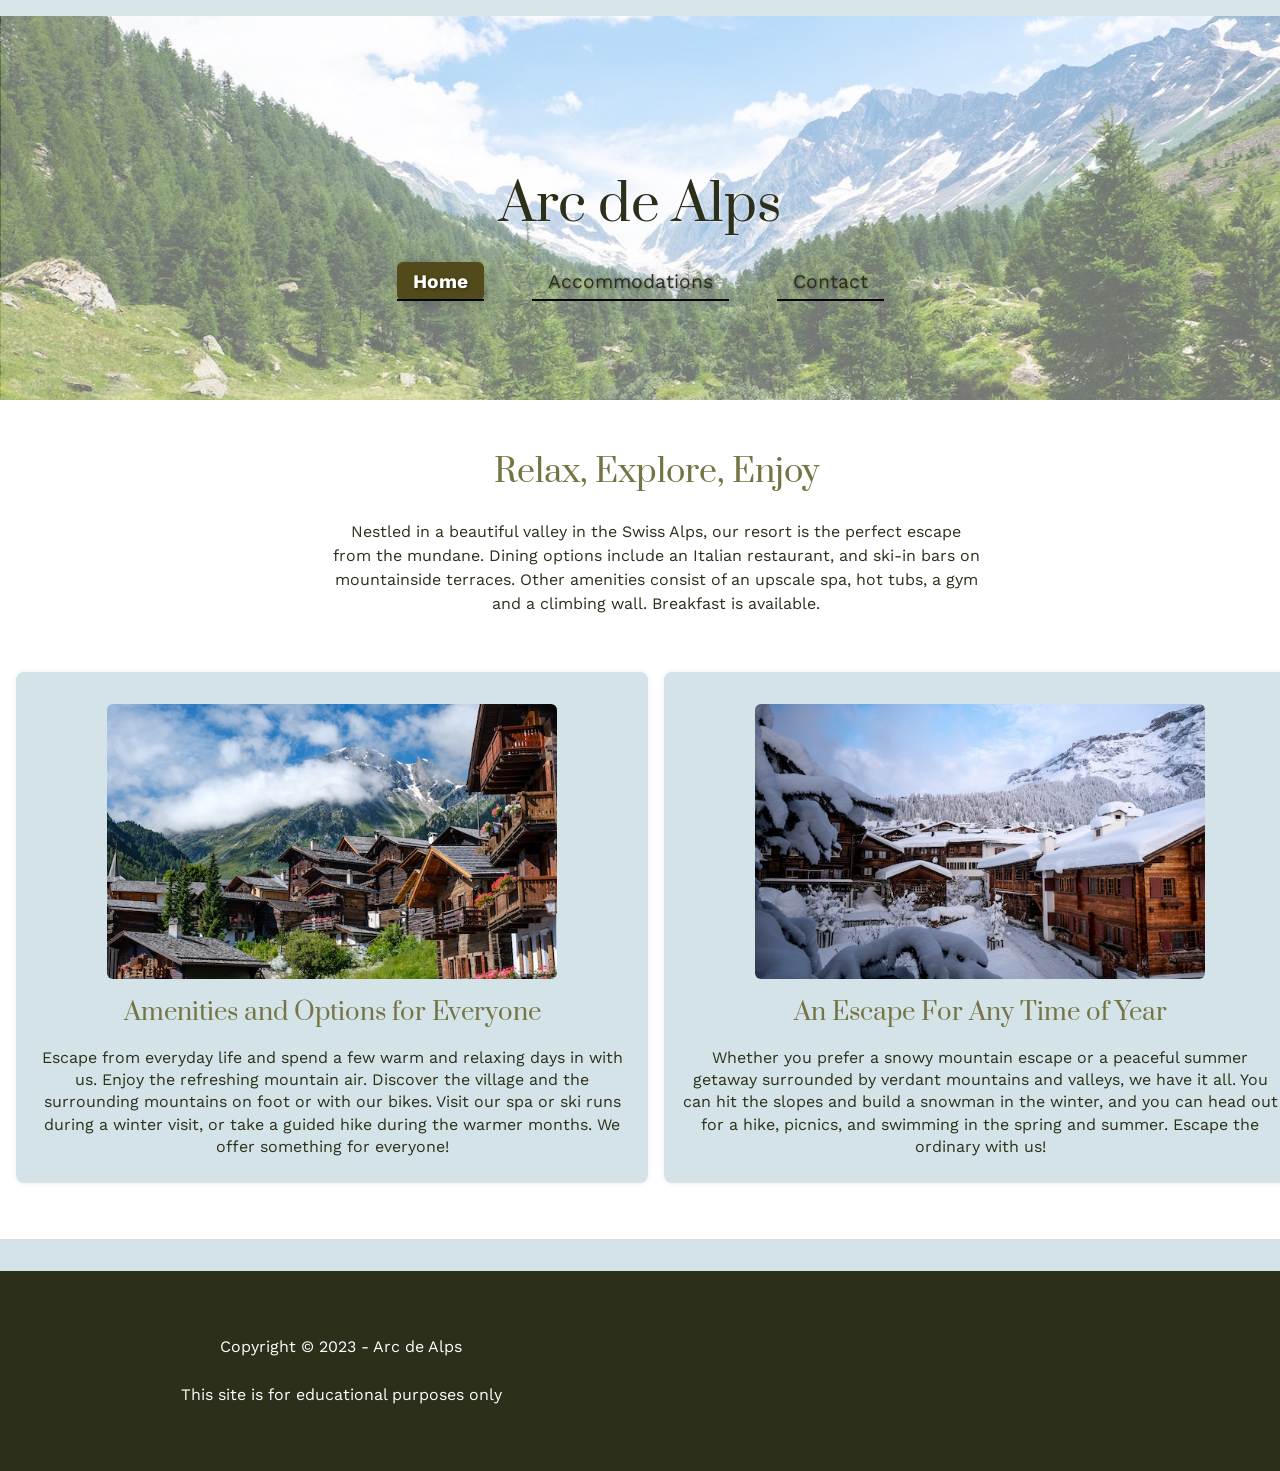
<file: index.html>
<!DOCTYPE html>
<html lang="en">
  <head>
    <meta charset="utf-8">
    <title>Arc de Alps</title>
    <meta name="author" content="Swarnaa Rajput">
    <meta name="description" content="Welcome to Arc de Alps, a peaceful luxury retreat in the Swiss Alps. Enjoy stunning views and a variety of activities. We provide everything you need to relax, recharge, and explore, no matter the season.">
    
    <!-- FAVICON -->
    <link rel="icon" type="image/png" sizes="16x16" href="images/favicon-16x16.png">
    
    <!-- Google Fonts -->
    <link rel="preconnect" href="https://fonts.googleapis.com">
    <link rel="preconnect" href="https://fonts.gstatic.com" crossorigin>
    <link href="https://fonts.googleapis.com/css2?family=Prata&family=Work+Sans:ital,wght@0,100..900;1,100..900&display=swap" rel="stylesheet">
   
    <!-- STYLESHEET -->
    <link rel="stylesheet" href="styles.css">
  </head>
  <body class="home-page">
    <!-- HERO SECTION WITH NAVIGATION -->
    <section class="hero">
      <img src="images/swiss-valley.jpg" alt="Swiss Valley" width="1280" height="400" class="hero-img" />
      <div class="hero-overlay">
        <h1><a href="index.html">Arc de Alps</a></h1>
        <nav>
          <ul>
            <li><a href="index.html" class="active">Home</a></li>
            <li><a href="#">Accommodations</a></li> 
            <li><a href="contact.html">Contact</a></li>
          </ul>
        </nav>
      </div>
    </section>
    
    <!-- MAIN CONTENT -->
    <main>
      <section id="intro">
        <h2>Relax, Explore, Enjoy</h2>
        <p>Nestled in a beautiful valley in the Swiss Alps, our resort is the perfect escape from the mundane. Dining options include an Italian restaurant, and ski-in bars on mountainside terraces. Other amenities consist of an upscale spa, hot tubs, a gym and a climbing wall. Breakfast is available.</p>
      </section>
      
      <section id="grid-cards">
        <div class="card">
          <img src="images/swiss-chalet.jpg" alt="Wooden chalets surrounded by greenery and mountains" width="450" height="300">
          <h3>Amenities and Options for Everyone</h3>
          <p>Escape from everyday life and spend a few warm and relaxing days in with us. Enjoy the refreshing mountain air. Discover the village and the surrounding mountains on foot or with our bikes. Visit our spa or ski runs during a winter visit, or take a guided hike during the warmer months. We offer something for everyone!</p>
        </div>
      
        <div class="card">
          <img src="images/snowy-chalet.jpg" alt="Snow-covered chalets and pine trees in the Alps" width="450" height="300">
          <h3>An Escape For Any Time of Year</h3>
          <p>Whether you prefer a snowy mountain escape or a peaceful summer getaway surrounded by verdant mountains and valleys, we have it all. You can hit the slopes and build a snowman in the winter, and you can head out for a hike, picnics, and swimming in the spring and summer. Escape the ordinary with us!</p>
        </div>
      </section>
    </main>
    
    <!-- FOOTER -->
    <footer>
      <p>Copyright &copy; 2023 - Arc de Alps</p>
      <p>This site is for educational purposes only</p>
    </footer>
  </body>
</html>
</file>
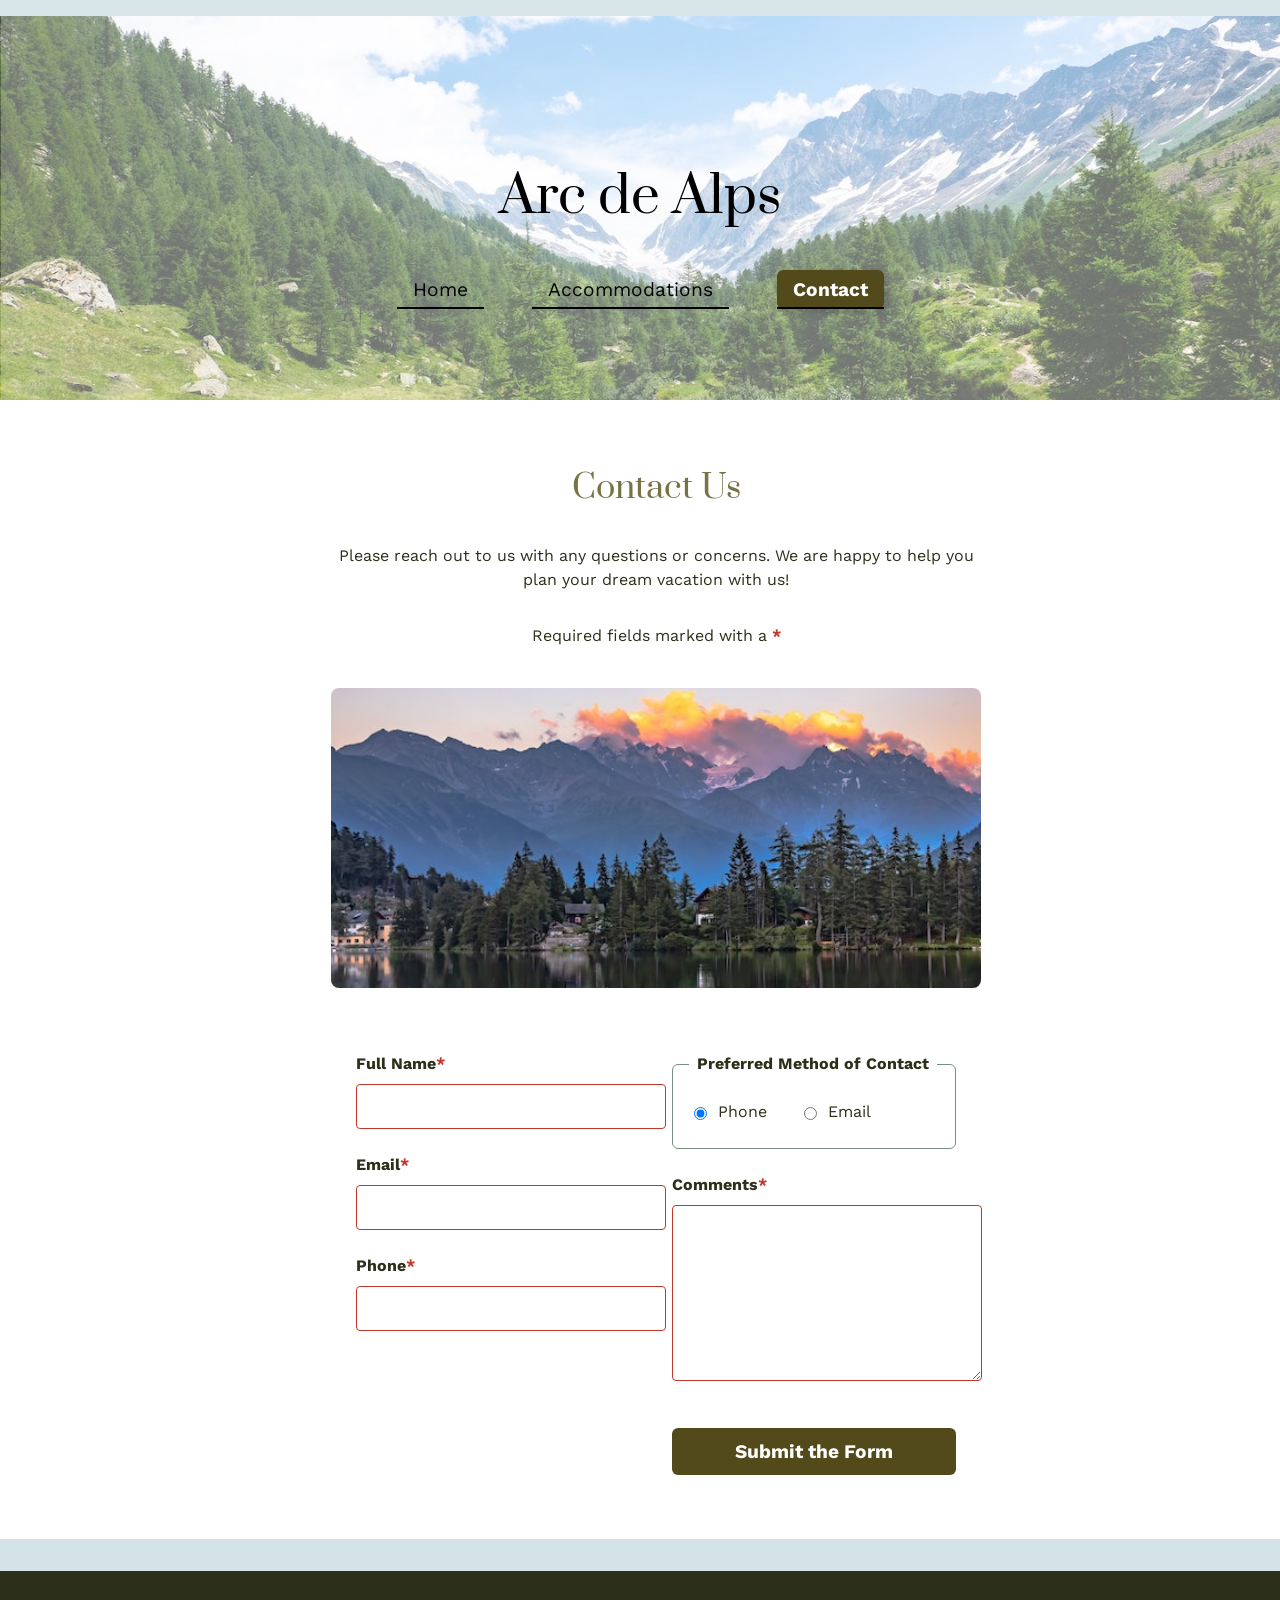
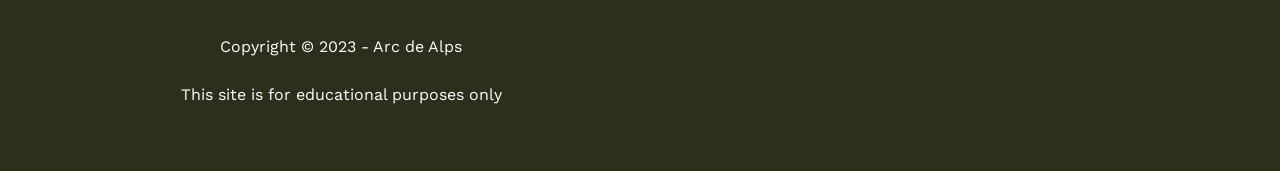
<file: contact.html>
<!DOCTYPE html>
<html lang="en">
  <head>
    <meta charset="utf-8">
    <title>Arc de Alps | Contact</title>
    <meta name="author" content="Swarnaa Rajput">
    <meta name="description" content="Contact Arc de Alps Resort for help with planning your dream alpine getaway. We are here to assist you with any questions you may have.">
    
    <link rel="icon" type="image/png" sizes="16x16" href="images/favicon-16x16.png">
    <link rel="preconnect" href="https://fonts.googleapis.com">
    <link rel="preconnect" href="https://fonts.gstatic.com" crossorigin>
    <link href="https://fonts.googleapis.com/css2?family=Prata&family=Work+Sans:ital,wght@0,100..900;1,100..900&display=swap" rel="stylesheet">
    <link rel="stylesheet" href="styles.css">
  </head>

  <body class="contact-page">
    <section class="hero contact-hero">
      <img src="images/swiss-valley.jpg" alt="Swiss Valley" width="1280" height="400" class="hero-img" />
      <div class="hero-overlay">
        <h1><a href="index.html">Arc de Alps</a></h1>
        <nav>
          <ul>
            <li><a href="index.html">Home</a></li>
            <li><a href="#">Accommodations</a></li>
            <li><a href="contact.html" class="active">Contact</a></li>
          </ul>
        </nav>
      </div>
    </section>

      <!-- MAIN CONTENT -->
    <main>
      <section id="contact">
        
        <h2>Contact Us</h2>
        
        
        <p>Please reach out to us with any questions or concerns. We are happy to help you plan your dream vacation with us!</p>
        <p>Required fields marked with a <span class="required">*</span></p>
        
        <!-- Hero Image -->
        <div class="contact-image" role="img" aria-label="Swiss mountain sunset view"></div>
        
        <!-- Contact Form -->
        <form action="https://wp.zybooks.com/form-viewer.php" method="POST" target="_blank">
          <div class="form-grid">
            
            <div class="form-left">
              <!-- Name  -->
              <div class="form-group">
                <label for="my-name">Full Name<span class="required">*</span></label>
                <input type="text" id="my-name" name="my-name" required>
              </div>
              
              <!-- Email  -->
              <div class="form-group">
                <label for="my-email">Email<span class="required">*</span></label>
                <input type="email" id="my-email" name="my-email" required>
              </div>
              
              <!-- Phone  -->
              <div class="form-group">
                <label for="my-phone">Phone<span class="required">*</span></label>
                <input type="tel" id="my-phone" name="my-phone" required>
              </div>
            </div>
            
            
            <div class="form-right">
              
              <fieldset>
                <legend>Preferred Method of Contact</legend>
                <div class="radio-group">
                  <label class="radio-label">
                    <input type="radio" name="contact-pref" value="Phone" id="pref-phone" checked>
                    Phone
                  </label>
                  <label class="radio-label">
                    <input type="radio" name="contact-pref" value="Email" id="pref-email">
                    Email
                  </label>
                </div>
              </fieldset>
              
              <!-- Comments -->
              <div class="form-group">
                <label for="my-comments">Comments<span class="required">*</span></label>
                <textarea id="my-comments" name="my-comments" required></textarea>
              </div>
              
              <!-- Submit Button -->
              <input type="submit" value="Submit the Form" class="submit-btn">
            </div>
          </div>
        </form>
      </section>
    </main>

    <!-- Footer -->
    <footer>
      <p>Copyright &copy; 2023 - Arc de Alps</p>
      <p>This site is for educational purposes only</p>
    </footer>
  </body>
</html>
</file>
<file: styles.css>
/* http://meyerweb.com/eric/tools/css/reset/ 
   v2.0 | 20110126
   License: none (public domain)
*/

html, body, div, span, applet, object, iframe,
h1, h2, h3, h4, h5, h6, p, blockquote, pre,
a, abbr, acronym, address, big, cite, code,
del, dfn, em, img, ins, kbd, q, s, samp,
small, strike, strong, sub, sup, tt, var,
b, u, i, center,
dl, dt, dd, ol, ul, li,
fieldset, form, label, legend,
table, caption, tbody, tfoot, thead, tr, th, td,
article, aside, canvas, details, embed, 
figure, figcaption, footer, header, hgroup, 
menu, nav, output, ruby, section, summary,
time, mark, audio, video {
	margin: 0;
	padding: 0;
	border: 0;
	font-size: 100%;
	font: inherit;
	vertical-align: baseline;
}
/* HTML5 display-role reset for older browsers */
article, aside, details, figcaption, figure, 
footer, header, hgroup, menu, nav, section {
	display: block;
}
body {
	line-height: 1;
}
ol, ul {
	list-style: none;
}
blockquote, q {
	quotes: none;
}
blockquote:before, blockquote:after,
q:before, q:after {
	content: '';
	content: none;
}
table {
	border-collapse: collapse;
	border-spacing: 0;
}



:root {
  --bg-light: #D4E3E7;
  --header-footer-bg: #2C2F19;
  --button-accent: #524A1A;
  --heading-color: #767444;
  --link-color: #788E80;
  --white: #ffffff;
  --error-color: #c0392b;
  
  --filter-shadow-sm: drop-shadow(-2px 2px 5px rgba(0,0,0,0.2));
  --filter-shadow-lg: drop-shadow(-4px 4px 7px rgba(0,0,0,0.4));

  /* Fonts */
  --heading-font: "Prata", serif;
  --body-font: "Work Sans", Arial, sans-serif;
}

/* ---------- Body Styles ---------- */
body {
  background: var(--bg-light);
  color: var(--header-footer-bg);
  line-height: 1.5;
  font-family: var(--body-font);
  margin: 0;
}

body::after {
  content: "";
  width: 100vw;
  height: 100vh;
  position: fixed;
  top: 0;
  left: 0;
  background-color: var(--white);
  filter: opacity(10%);
  z-index: -1;
}

/* ---------- Hero Section ---------- */
.hero {
  position: relative;
  width: 100%;
  max-width: 1280px;
  height: 400px;
  margin: 0 auto;
  overflow: hidden;
}

.hero-img {
  width: 100%;
  height: 100%;
  object-fit: cover;
  display: block;
  max-width: none;
}

.hero-overlay {
  position: absolute;
  top: 0;
  left: 0;
  width: 100%;
  height: 100%;
  display: flex;
  flex-direction: column;
  align-items: center;
  justify-content: center;
  padding: 2rem 0;
}

/* ---------- Logo Styles ---------- */
h1 {
  margin-top: 0;
  margin-bottom: 1.5rem;
}

h1 a {
  font-family: var(--heading-font);
  font-size: 3.2rem;
  color: var(--header-footer-bg);
  text-decoration: none;
  text-shadow: 1px 1px 3px rgba(255, 255, 255, 0.7);
}

/* ---------- Navigation Styles ---------- */
nav {
  margin-top: 0;
  margin-bottom: 0;
}

nav ul {
  list-style-type: none;
  margin: 0;
  padding: 0;
  display: flex;
  justify-content: center;
  gap: 3rem;
}

nav a {
  font-family: var(--body-font);
  color: var(--header-footer-bg);
  text-decoration: none;
  font-size: 1.2rem;
  padding: 0.5rem 1rem;
  text-shadow: 1px 1px 3px rgba(0, 0, 0, 0.5);
  position: relative;
}

nav a::after {
  content: '';
  position: absolute;
  width: 100%;
  height: 2px;
  bottom: 0;
  left: 0;
  background-color: #000; 
}


nav a.active {
  background-color: var(--button-accent);
  color: var(--white);
  font-weight: bold;
  border-radius: 6px;
  box-shadow: 2px 2px 8px rgba(0, 0, 0, 0.2);
}


/* ---------- Main Styles ---------- */
main {
  padding: 2rem 1rem;
  width: 100%;
  max-width: 1280px;
  margin: 0 auto;
  background: var(--white);
}

/* ---------- Section Styles ---------- */
#intro {
  margin-bottom: 2rem;
  padding: 1rem;
  text-align: center;
}

/* ---------- Heading Styles ---------- */
h2 {
  text-align: center;
  font-family: var(--heading-font);
  font-size: 2rem;
  color: var(--heading-color);
  margin-bottom: 1rem;
}

h3 {
  font-family: var(--heading-font);
  font-size: 1.5rem;
  margin: 1rem 0;
  color: var(--heading-color);
}

/* ---------- Image Styles ---------- */
img {
  display: block;
  width: 100%;
  height: auto;
  max-width: 450px;
  margin: 1rem auto;
}

/* ---------- Paragraph Styles ---------- */
p {
  font-family: var(--body-font);
  font-size: 1rem;
  max-width: 65ch;
  margin: 0 auto;
  padding: 0.5rem 0;
  color: var(--header-footer-bg);
}

/* ---------- Grid Styles ---------- */
#grid-cards {
  display: grid;
  grid-template-columns: 1fr 1fr;
  gap: 16px;
  margin: 24px auto;
}

.card {
  background-color: var(--bg-light);
  padding: 16px;
  border-radius: 8px;
  box-shadow: 0 0 6px rgba(0,0,0,0.08);
}

.card img {
  display: block;
  width: 100%;
  height: auto;
  border-radius: 6px;
  margin-bottom: 1rem;
}

.card h3 {
  font-family: var(--heading-font);
  font-size: 1.5rem;
  margin-bottom: 0.5rem;
  text-align: center;
}

.card p {
  font-family: var(--body-font);
  font-size: 1rem;
  line-height: 1.4;
  text-align: center;
}


/* ---------- Form Styles ---------- */
form {
  display: flex;
  flex-direction: column;
  gap: 1rem;
  max-width: 600px;
  margin: 2rem auto 0;
}

label {
  font-weight: 600;
  font-family: var(--body-font);
}

input, textarea {
  font-family: var(--body-font);
  font-size: 1rem;
  padding: 0.5rem;
  border: 1px solid var(--link-color);
  border-radius: 4px;
}

input:focus,
textarea:focus {
  outline: 2px solid var(--button-accent);
  background-color: #f9f9f9;
}

input:invalid {
  border-color: var(--error-color);
}

input[type="submit"] {
  background-color: var(--button-accent);
  color: var(--white);
  border: none;
  padding: 0.75rem;
  font-size: 1.2rem;
  cursor: pointer;
  transition: background-color 0.3s;
}

input[type="submit"]:hover,
input[type="submit"]:focus {
  background-color: var(--link-color);
}

/* Contact Hero Img Styles */
.contact-hero {
  position: relative;
  width: 100%;
  max-width: 1280px;
  height: 400px;
  margin: 0 auto;
  overflow: hidden;
}

.contact-hero .hero-img {
  width: 100%;
  height: 100%;
  object-fit: cover;
  display: block;
  max-width: none;
}

.contact-page .hero-overlay {
  position: absolute;
  top: 0;
  left: 0;
  width: 100%;
  height: 100%;
  display: flex;
  flex-direction: column;
  align-items: center;
  justify-content: center;
  padding: 2rem 0;
}

/* Contact Page Styling */
.contact-page header {
  background-color: var(--bg-light);
  padding: 2rem 0;
  text-align: center;
  width: 100%;
  max-width: 1280px;
  margin: 0 auto;
}

.contact-page h1 a {
  color: #000;
  text-shadow: none;
}

.contact-page nav ul {
  margin-top: 1rem;
}

.contact-page nav a {
  color: #000;
  text-shadow: none;
}

.contact-page nav a::after {
  background-color: #000;
}

.contact-page nav a.active {
  background-color: var(--button-accent);
  color: var(--white);
  box-shadow: 2px 2px 8px rgba(0, 0, 0, 0.2);
}

.header-image {
  display: flex;
  justify-content: center;
  margin-top: 1rem;
}

.header-image img {
  width: 100px;
  height: 100px;
  object-fit: cover;
}

/* Contact Section Styles */
#contact {
  max-width: 1280px;
  margin: 0 auto;
  padding: 2rem 1rem;
}

#contact h2 {
  text-align: center;
  margin-bottom: 1.5rem;
}

#contact p {
  text-align: center;
  margin-bottom: 1rem;
}

/* Contact Image */
.contact-image {
  width: 100%;
  max-width: 650px;
  height: 300px;
  background-image: url('images/swiss-sunset.jpg');
  background-position: center;
  background-repeat: no-repeat;
  background-size: cover;
  margin: 2rem auto;
  border-radius: 8px;
}

/* Form Grid Layout */
.form-grid {
  display: grid;
  grid-template-columns: 1fr 1fr; 
  gap: 2rem;
  margin-top: 2rem;
}

/* Form */
.form-group {
  margin-bottom: 1.5rem;
}

label {
  display: block;
  font-weight: bold;
  margin-bottom: 0.5rem;
  font-family: var(--body-font);
}

input[type="text"],
input[type="email"],
input[type="tel"],
textarea {
  width: 100%;
  padding: 0.75rem;
  border: 1px solid var(--link-color);
  border-radius: 4px;
  font-family: var(--body-font);
  font-size: 1rem;
}

textarea {
  height: 150px;
  resize: vertical;
}


.required {
  color: var(--error-color);
  font-weight: bold;
}


input:focus,
textarea:focus {
  outline: 2px solid var(--button-accent);
  background-color: #f9f9f9;
}

input:invalid,
textarea:invalid {
  border-color: var(--error-color);
}

/* Fieldset Styles */
fieldset {
  border: 1px solid var(--link-color);
  border-radius: 6px;
  padding: 1rem;
  margin-bottom: 1.5rem;
}

legend {
  font-weight: bold;
  padding: 0 0.5rem;
  font-family: var(--body-font);
}

/* Radio Buttons */
.radio-group {
  display: flex;
  gap: 2rem;
  margin-top: 0.5rem;
}

.radio-label {
  display: flex;
  align-items: center;
  gap: 0.5rem;
  font-weight: normal;
}

/* Submit Button */
.submit-btn {
  background-color: var(--button-accent);
  color: var(--white);
  border: none;
  border-radius: 6px;
  padding: 0.75rem 1.5rem;
  font-size: 1.1rem;
  font-family: var(--body-font);
  cursor: pointer;
  transition: background-color 0.3s ease;
  font-weight: bold;
  width: 100%;
  margin-top: 1rem;
}

.submit-btn:hover,
.submit-btn:focus {
  background-color: var(--link-color);
  outline: none;
}


/* ---------- Footer Styles ---------- */
footer {
  background: var(--header-footer-bg);
  color: var(--white);
  text-align: center; 
  padding: 3rem 1rem;
  margin-top: 2rem;
  width: 100%;
  max-width: 1280px;
  margin: 2rem auto 0;
}

footer p {
  color: var(--white);
  margin: 0.5rem 0;
  text-align: center; 
}
</file>
